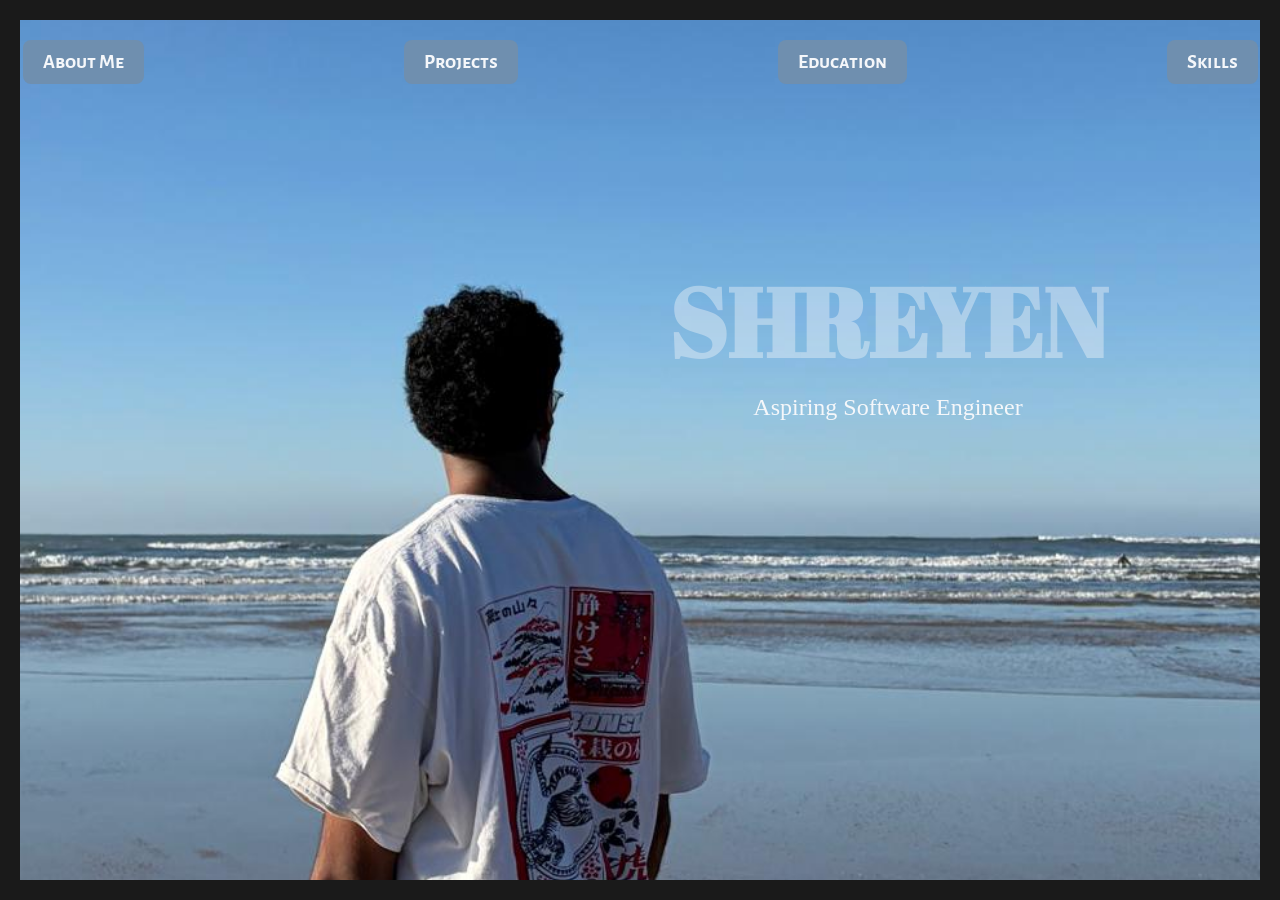
<file: index.html>
<!doctype html>
<html lang="en">
  <head>
    <meta charset="UTF-8" />
    <meta name="viewport" content="width=device-width, initial-scale=1.0" />
    <title>Home Page</title>
    <link rel="stylesheet" href="style.css" />
    <script src="responsiveness.js" defer></script>

    <link
      href="https://fonts.googleapis.com/css2?family=Abril+Fatface&display=swap"
      rel="stylesheet"
    />
    <link
      href="https://fonts.googleapis.com/css2?family=Alegreya+Sans+SC&display=swap"
      rel="stylesheet"
    />
  </head>
  <body class>
    <header class="top-nav">
      <nav class="nav-links">
        <a href="about.html">About Me</a>
        <a href="projects.html">Projects</a>
        <a href="education.html">Education</a>
        <a href="skills.html">Skills</a>
      </nav>
    </header>

    <header class="hero">
      <figure>
        <img
          class="hero-image"
          src="./imgs/Portfolio-img-1.jpeg"
          alt="Hero Image "
        />
      </figure>

      <div class="hero-text">
        <h1 id="Main Title">SHREYEN</h1>
      </div>

      <div class="subtitle-text">
        <p>Aspiring Software Engineer</p>
      </div>
    </header>
      
      
      <button class="menu-btn">
      <img src="./imgs/menu-btn.png" alt="Menu">
      </button>
      

      <div class="dropdown-content" id="dropdown">
        <a href="about.html">About Me</a>
        <a href="projects.html">Projects</a>
        <a href="education.html">Education</a>
        <a href="skills.html">Skills</a>
      </div>
     

     
    
</select>
  </body>
</html>
</file>
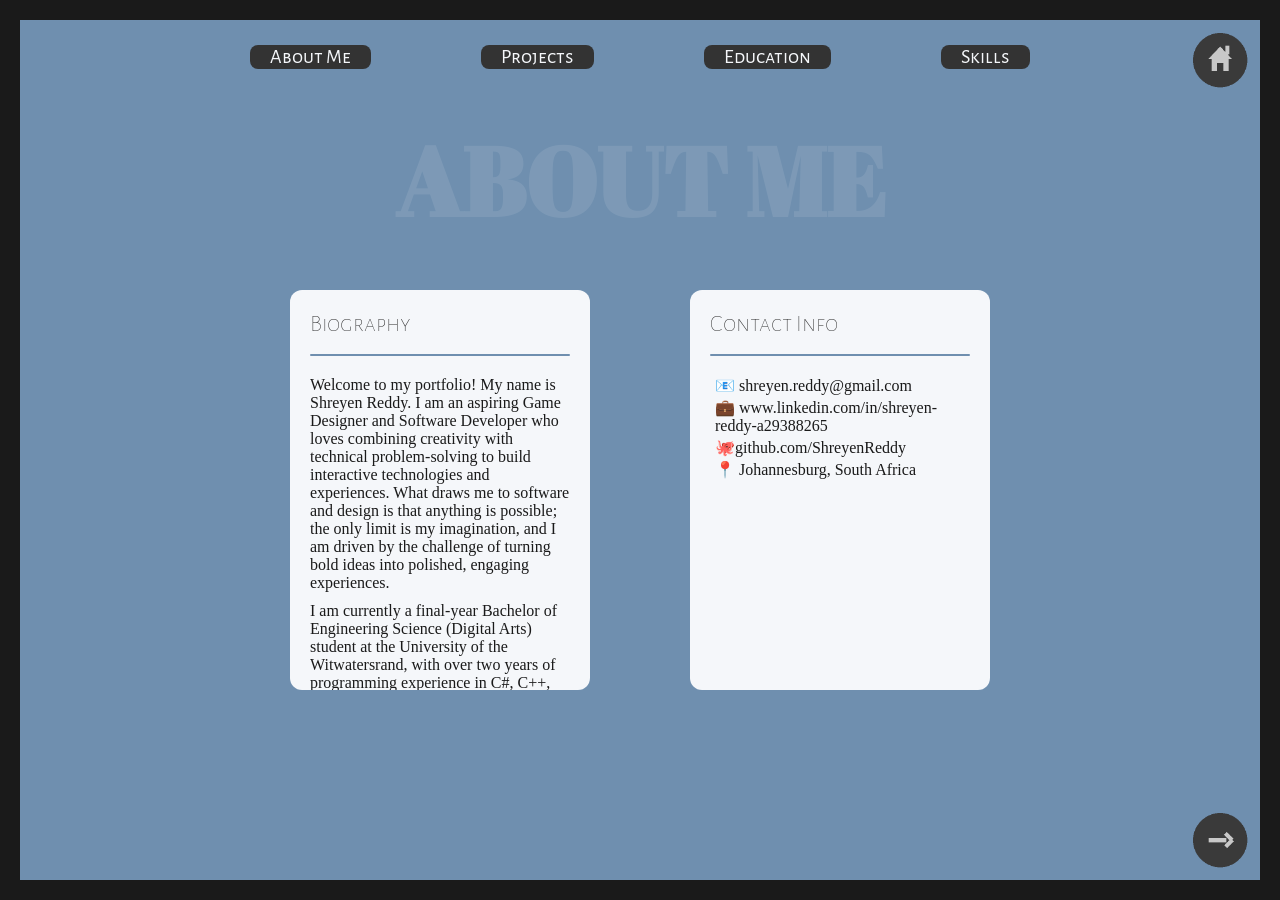
<file: about.html>
<!doctype html>
<html lang="en">
  <head>
    <meta charset="UTF-8" />
    <meta name="viewport" content="width=device-width, initial-scale=1.0" />
    <title>About Me Section</title>
    <link rel="stylesheet" href="style.css" />
    <script src="responsiveness.js" defer></script>

    <link
      href="https://fonts.googleapis.com/css2?family=Abril+Fatface&display=swap"
      rel="stylesheet"
    />
    <link
      href="https://fonts.googleapis.com/css2?family=Alegreya+Sans+SC&display=swap"
      rel="stylesheet"
    />
  </head>
  <body class="secondary-page">
    <header class="top-nav">
      <nav class="secondary-nav-links">
        <a href="about.html">About Me</a>
        <a href="projects.html">Projects</a>
        <a href="education.html">Education</a>
        <a href="skills.html">Skills</a>
      </nav>
    </header>

    <div class="nav-btns">
      <button class="home-btn" onclick="location.href = 'index.html'">
        <img src="./imgs/home-btn-matched.png" alt="Home" />
      </button>

      <button class="next-btn" onclick="location.href = 'projects.html'">
        <img src="./imgs/next-btn-matched.png" alt="Next Page" />
      </button>
    </div>

    <div class="subhero-text">
      <h1 id="page-title">ABOUT ME</h1>
    </div>

    <button class="menu-btn">
      <img src="./imgs/menu-btn.png" alt="Menu" />
    </button>

    <div class="dropdown-content" id="dropdown">
      <a href="about.html">About Me</a>
      <a href="projects.html">Projects</a>
      <a href="education.html">Education</a>
      <a href="skills.html">Skills</a>
    </div>

    <main>
      <section class="biography-section">
        <div class="card-container" id="card-container">
          <div class="card">
            <h2 class="section-title">Biography</h2>
            <div class="card-divider"></div>
            <p class="card-paragraph">
              Welcome to my portfolio! My name is Shreyen Reddy. I am an
              aspiring Game Designer and Software Developer who loves combining
              creativity with technical problem-solving to build interactive
              technologies and experiences. What draws me to software and design
              is that anything is possible; the only limit is my imagination,
              and I am driven by the challenge of turning bold ideas into
              polished, engaging experiences.
            </p>

            <p class="card-paragraph">
              I am currently a final-year Bachelor of Engineering Science
              (Digital Arts) student at the University of the Witwatersrand,
              with over two years of programming experience in C#, C++, and
              Python, along with a foundation in data structures, algorithms,
              JavaScript and Assembly Language. From networked multiplayer games
              to AI-driven opponents, my academic and personal projects have
              continuously sharpened both my technical skills and creative
              thinking.
            </p>

            <p class="card-paragraph">
              Outside of coding, I enjoy gaming, anime, staying active, being
              outdoors, and any opportunity to give back to the community. In
              2024, I worked as a part-time tutor for BroadLearning, and between
              2017 and 2020 I volunteered at Kid's Haven.From 2021-2024, I
              volunteered at the SOS Children's Village in Ennerdale. Take a
              look at my projects to see what I have been building, or feel free
              to reach out through my contact info!
            </p>
          </div>

          <div class="card">
            <h2 class="section-title">Contact Info</h2>
            <div class="card-divider"></div>
            <ul class="card-list">
              <li>📧 shreyen.reddy@gmail.com</li>
              <li>💼 www.linkedin.com/in/shreyen-reddy-a29388265</li>
              <li>🐙github.com/ShreyenReddy</li>
              <li>📍 Johannesburg, South Africa</li>
            </ul>
          </div>
        </div>
      </section>
    </main>
  </body>
</html>
</file>
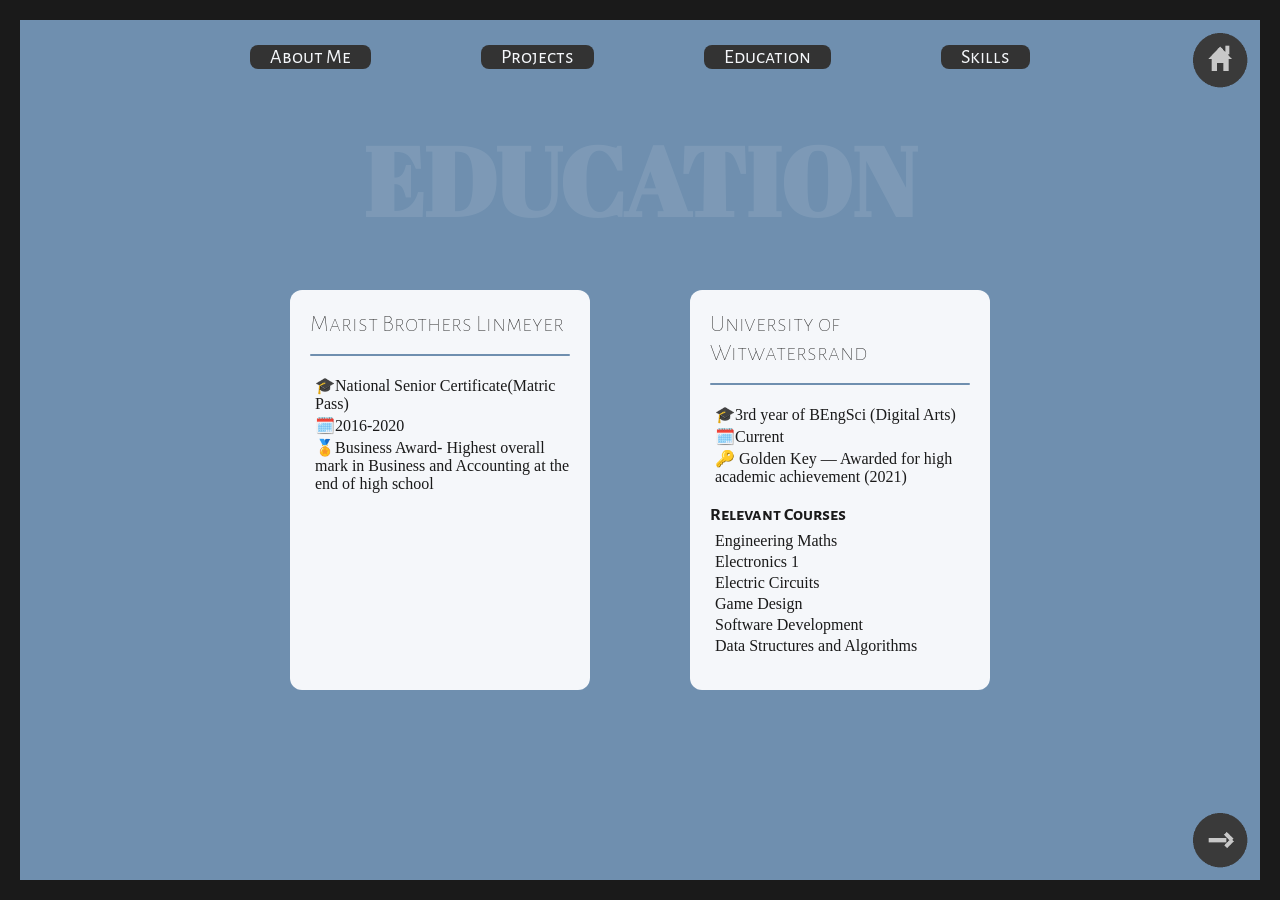
<file: education.html>
<!doctype html>
<html lang="en">
  <head>
    <meta charset="UTF-8" />
    <meta name="viewport" content="width=device-width, initial-scale=1.0" />
    <title>Education Section</title>
    <link rel="stylesheet" href="style.css" />
    <script src="responsiveness.js" defer></script>

    <link
      href="https://fonts.googleapis.com/css2?family=Abril+Fatface&display=swap"
      rel="stylesheet"
    />
    <link
      href="https://fonts.googleapis.com/css2?family=Alegreya+Sans+SC&display=swap"
      rel="stylesheet"
    />
  </head>
  <body class="secondary-page">
    <header class="top-nav">
      <nav class="secondary-nav-links">
        <a href="about.html">About Me</a>
        <a href="projects.html">Projects</a>
        <a href="education.html">Education</a>
        <a href="skills.html">Skills</a>
      </nav>
    </header>

    <div class="nav-btns">
      <button class="home-btn" onclick="location.href = 'index.html'">
        <img src="./imgs/home-btn-matched.png" alt="Home" />
      </button>

      <button class="next-btn" onclick="location.href = 'skills.html'">
        <img src="./imgs/next-btn-matched.png" alt="Next Page" />
      </button>
    </div>

    <div class="subhero-text">
      <h1 id="page-title">EDUCATION</h1>
    </div>

    <button class="menu-btn">
      <img src="./imgs/menu-btn.png" alt="Menu" />
    </button>

    <div class="dropdown-content" id="dropdown">
      <a href="about.html">About Me</a>
      <a href="projects.html">Projects</a>
      <a href="education.html">Education</a>
      <a href="skills.html">Skills</a>
    </div>

    <main>
      <section class="education-summary-section">
        <div class="card-container" id="card-container">
          <div class="card">
            <h2 class="section-title">Marist Brothers Linmeyer</h2>
            <div class="card-divider"></div>
            <ul class="card-list">
              <li>🎓National Senior Certificate(Matric Pass)</li>
              <li>🗓️2016-2020</li>
              <li>
                🏅Business Award- Highest overall mark in Business and
                Accounting at the end of high school
              </li>
            </ul>
          </div>

          <div class="card">
            <h2 class="section-title">University of Witwatersrand</h2>
            <div class="card-divider"></div>
            <ul class="card-list">
              <li>🎓3rd year of BEngSci (Digital Arts)</li>
              <li>🗓️Current</li>
              <li>
                🔑 Golden Key — Awarded for high academic achievement (2021)
              </li>
            </ul>

            <h3 class="card-subheading">Relevant Courses</h3>

            <ul class="card-list">
              <li>Engineering Maths</li>
              <li>Electronics 1</li>
              <li>Electric Circuits</li>
              <li>Game Design</li>
              <li>Software Development</li>
              <li>Data Structures and Algorithms</li>
            </ul>
          </div>

          <!-- <div class="card">
            <h2 class="section-title">Other </h2>
            <div class="card-divider"></div>
            <ul class="card-list">
                <li> 🏅Certificate in Python Training-A Complete Python Bootcamp: From Zero to Hero (2024)</li>

                
            </ul>

            </div> -->
        </div>
      </section>
    </main>
  </body>
</html>
</file>
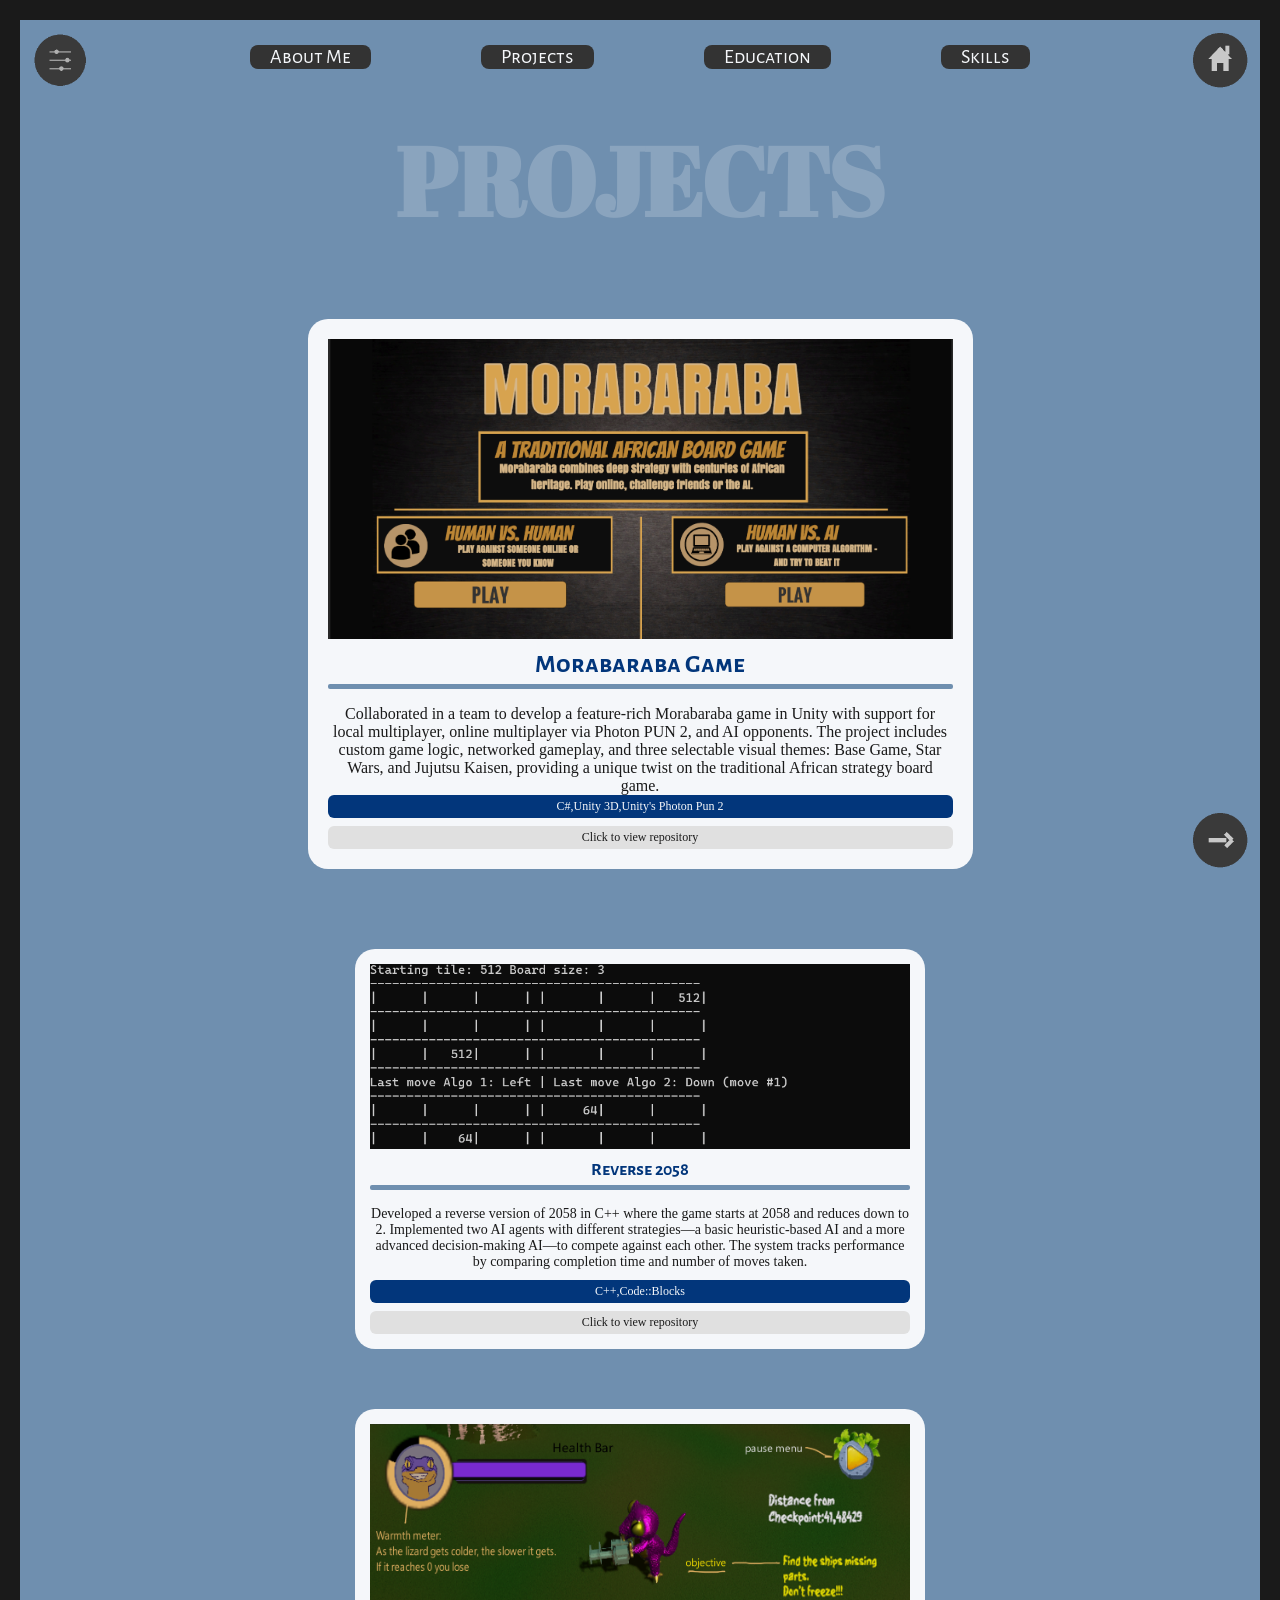
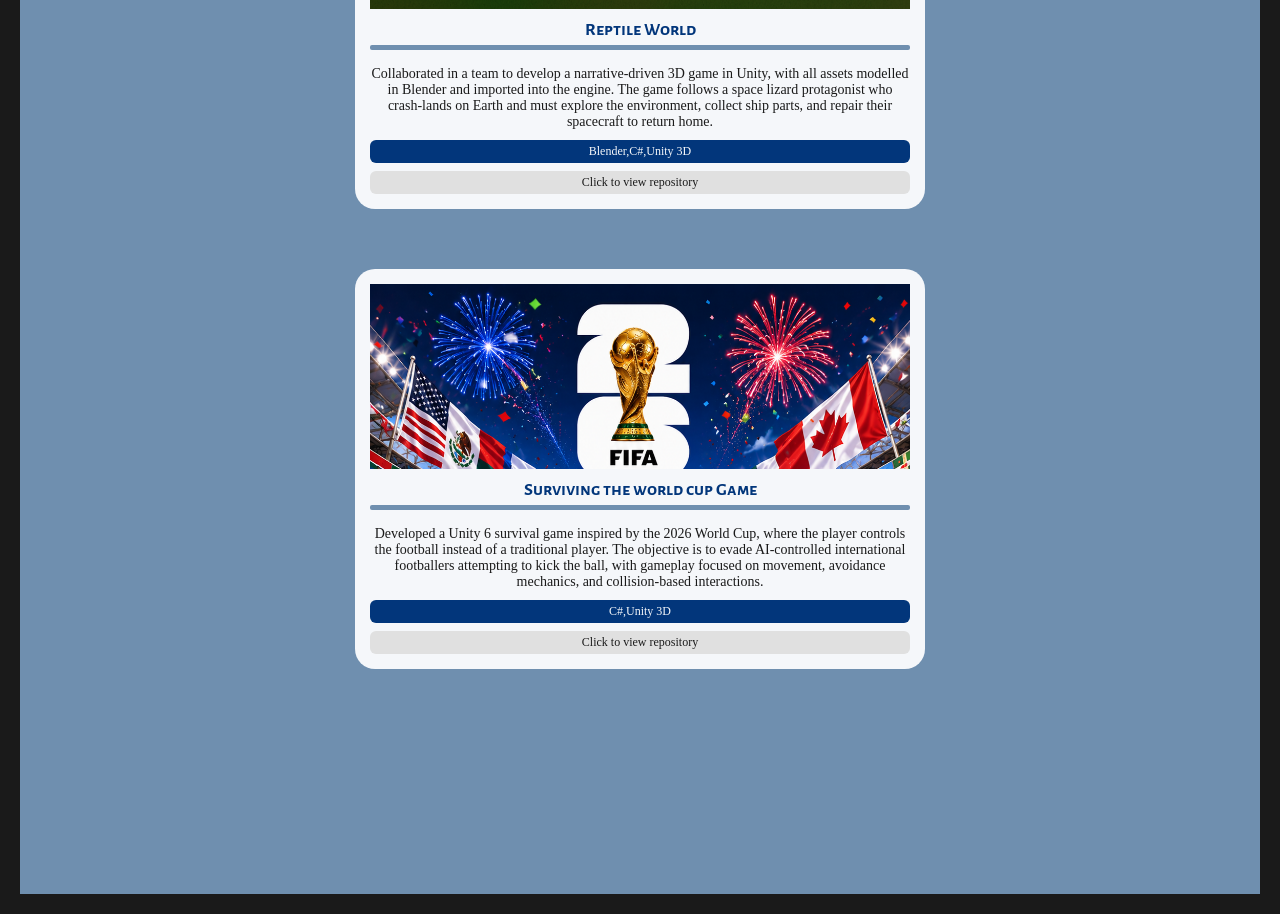
<file: projects.html>
<!doctype html>
<html lang="en">
  <head>
    <meta charset="UTF-8" />
    <meta name="viewport" content="width=device-width, initial-scale=1.0" />
    <title>Projects Section</title>
    <link rel="stylesheet" href="project_page.css" />
    <script src="main.js" defer></script>
    <script src="responsiveness.js" defer></script>
    <link
      href="https://fonts.googleapis.com/css2?family=Abril+Fatface&display=swap"
      rel="stylesheet"
    />
    <link
      href="https://fonts.googleapis.com/css2?family=Alegreya+Sans+SC&display=swap"
      rel="stylesheet"
    />
  </head>
  <body class="secondary-page">
    <header class="top-nav">
      <nav class="secondary-nav-links">
        <a href="about.html">About Me</a>
        <a href="projects.html">Projects</a>
        <a href="education.html">Education</a>
        <a href="skills.html">Skills</a>
      </nav>
    </header>

    <div class="nav-btns">
      <button class="home-btn" onclick="location.href = 'index.html'">
        <img src="./imgs/home-btn-matched.png" alt="Home" />
      </button>

      <button class="next-btn" onclick="location.href = 'education.html'">
        <img src="./imgs/next-btn-matched.png" alt="Next Page" />
      </button>

      <button class="filter-btn">
        <img src="./imgs/filter-btn.png" alt="Filter Btn" />
      </button>
    </div>

    <button class="menu-btn">
      <img src="./imgs/menu-btn.png" alt="Menu" />
    </button>

    <div class="dropdown-content" id="dropdown">
      <a href="about.html">About Me</a>
      <a href="projects.html">Projects</a>
      <a href="education.html">Education</a>
      <a href="skills.html">Skills</a>
    </div>

    <div class="subhero-text">
      <h1 id="page-title">PROJECTS</h1>
    </div>

    <main>
      <section class="project-section">
        <div class="card-container" id="card-container"></div>
      </section>
    </main>

    <select id="category-filter">
      <option value="all">All</option>
      <option value="C#">C#</option>
      <option value="Unity 3D">Unity 3D</option>
      <option value="C++">C++</option>
      <option value="Blender">Blender</option>
    </select>
  </body>
</html>
</file>
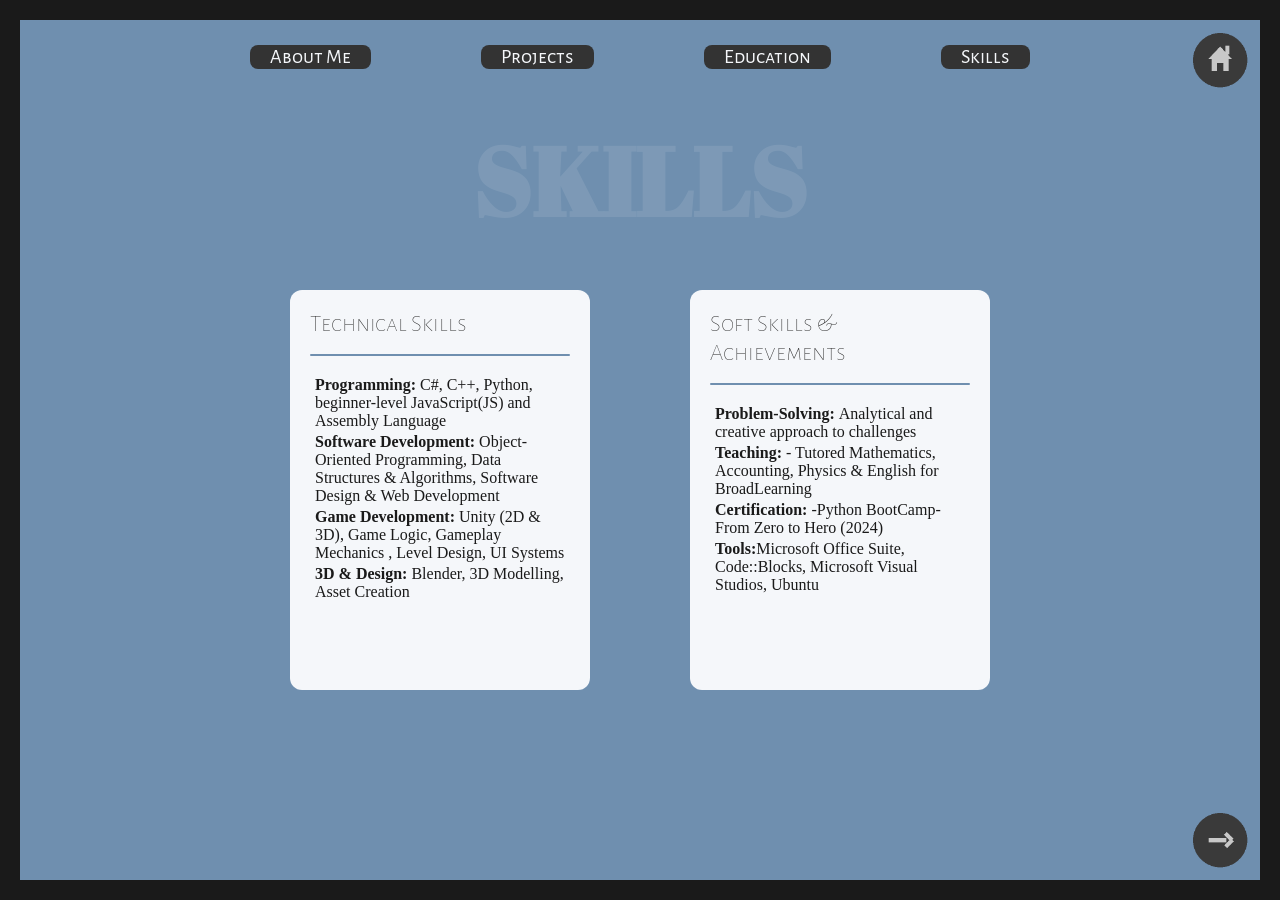
<file: skills.html>
<!doctype html>
<html lang="en">
  <head>
    <meta charset="UTF-8" />
    <meta name="viewport" content="width=device-width, initial-scale=1.0" />
    <title>About Me Section</title>
    <link rel="stylesheet" href="style.css" />
    <script src="responsiveness.js" defer></script>

    <link
      href="https://fonts.googleapis.com/css2?family=Abril+Fatface&display=swap"
      rel="stylesheet"
    />
    <link
      href="https://fonts.googleapis.com/css2?family=Alegreya+Sans+SC&display=swap"
      rel="stylesheet"
    />
  </head>
  <body class="secondary-page">
    <header class="top-nav">
      <nav class="secondary-nav-links">
        <a href="about.html">About Me</a>
        <a href="projects.html">Projects</a>
        <a href="education.html">Education</a>
        <a href="skills.html">Skills</a>
      </nav>
    </header>

    <div class="nav-btns">
      <button class="home-btn" onclick="location.href = 'index.html'">
        <img src="./imgs/home-btn-matched.png" alt="Home" />
      </button>

      <button class="next-btn" onclick="location.href = 'about.html'">
        <img src="./imgs/next-btn-matched.png" alt="Next Page" />
      </button>
    </div>

    <div class="subhero-text">
      <h1 id="page-title">SKILLS</h1>
    </div>

    <button class="menu-btn">
      <img src="./imgs/menu-btn.png" alt="Menu" />
    </button>

    <div class="dropdown-content" id="dropdown">
      <a href="about.html">About Me</a>
      <a href="projects.html">Projects</a>
      <a href="education.html">Education</a>
      <a href="skills.html">Skills</a>
    </div>

    <main>
      <section class="skills-section">
        <div class="card-container" id="card-container">
          <div class="card">
            <h2 class="section-title">Technical Skills</h2>
            <div class="card-divider"></div>
            <ul class="card-list">
              <li>
                <strong> Programming: </strong>C#, C++, Python, beginner-level
                JavaScript(JS) and Assembly Language
              </li>
              <li>
                <strong> Software Development: </strong>Object-Oriented
                Programming, Data Structures & Algorithms, Software Design & Web
                Development
              </li>
              <li>
                <strong> Game Development: </strong> Unity (2D & 3D), Game
                Logic, Gameplay Mechanics , Level Design, UI Systems
              </li>
              <li>
                <strong> 3D & Design: </strong> Blender, 3D Modelling, Asset
                Creation
              </li>
            </ul>
          </div>

          <div class="card">
            <h2 class="section-title">Soft Skills & Achievements</h2>
            <div class="card-divider"></div>
            <ul class="card-list">
              <li>
                <strong>Problem-Solving: </strong>Analytical and creative
                approach to challenges
              </li>
              <li>
                <strong>Teaching: </strong>- Tutored Mathematics, Accounting,
                Physics & English for BroadLearning
              </li>
              <li>
                <strong>Certification: </strong>-Python BootCamp- From Zero to
                Hero (2024)
              </li>
              <li>
                <strong>Tools:</strong>Microsoft Office Suite, Code::Blocks,
                Microsoft Visual Studios, Ubuntu
              </li>
            </ul>
          </div>
        </div>
      </section>
    </main>
  </body>
</html>
</file>
<file: style.css>
* {
  margin: 0;
  padding: 0;
  box-sizing: border-box;
  /* this is called a css reset where we truly start from scratch for our styling  */
}

body {
  border: 20px solid #1a1a1a;
  margin: 0;
  height: 100vh;
  overflow: hidden;
  box-sizing: border-box;
}

.secondary-page {
  background-color: #6f8faf;
  /* background-color: #AFC4DA; Other option for background colour */
}

.hero {
  position: relative;
}

.hero-image {
  width: 100%;
  height: calc(
    100vh - 40px
  ); /* always fills exactly the screen height minus the borders to prevent clash  */
  opacity: 1;
  object-fit: cover;
  display: block;
  justify-content: center;
}

.hero-text {
  position: absolute;
  top: 35%;
  left: 70%;
  transform: translate(-50%, -50%);
  text-align: center;
  z-index: 2;
  color: #f5f7fa;
  font-size: 3rem; /* 1rem =16px */
  opacity: 0.4;

  font-family: "Abril Fatface", serif;
  white-space: nowrap;
}

.subtitle-text {
  position: absolute;
  top: 45%;
  left: 70%;
  transform: translate(-50%, -50%);
  text-align: center;
  z-index: 2;
  color: #f5f7fa;
  font-size: 1.5rem;
  font-family: Georgia, "Times New Roman", Times, serif;

  white-space: nowrap;
}

.top-nav {
  grid-area: header;
  padding: 0 2rem;
  align-items: center;
  justify-content: space-between;
}

.nav-links {
  position: fixed;
  top: 5;
  left: 0;
  width: 100%;
  z-index: 10;
  display: flex;
  justify-content: center;
  gap: 250px;
  padding: 15px;
}

.nav-links a {
  display: inline-block;
  padding: 10px 20px;
  background-color: #6f8faf;
  margin: 5px;
  text-decoration: none;
  color: #f5f7fa;
  border-radius: 8px;
  font-size: 20px;
  font-weight: 600;
  font-family: "Alegreya Sans SC", sans-serif;
}

.nav-links a:hover {
  background-color: #02367b;
}

.secondary-nav-links {
  position: fixed;
  top: 10;
  left: 0;
  width: 100%;
  z-index: 10;
  display: flex;
  justify-content: center;
  gap: 100px;
  padding: 20px;
}

.secondary-nav-links a {
  display: inline-block;
  padding: 0px 20px;
  background-color: #333333;
  margin: 5px;
  text-decoration: none;
  color: #f5f7fa;
  border-radius: 8px;
  font-size: 20px;
  font-weight: 400;
  font-family: "Alegreya Sans SC", sans-serif;
}

.secondary-nav-links a:hover {
  filter: brightness(1.5);
  /* brightens on hover */
}

.subhero-text {
  position: absolute;
  top: 20%;
  left: 50%;
  transform: translate(-50%, -50%);
  text-align: center;
  z-index: 2;
  color: #f5f7fa;
  font-size: 3rem;
  opacity: 0.1;

  font-family: "Abril Fatface", serif;
  white-space: nowrap;
}

.home-btn {
  position: fixed;
  top: 30px;
  right: 30px;
  background: transparent;
  border: none;
  cursor: pointer;
  z-index: 10;
}

.home-btn img {
  width: 60px;
  height: auto;
  display: block;
}

.next-btn {
  position: fixed;
  bottom: 30px;
  right: 30px;
  background: transparent;
  border: none;
  cursor: pointer;
  z-index: 10;
}

.next-btn img {
  width: 60px;
  height: auto;
  display: block;
}

.home-btn:hover img,
.next-btn:hover img {
  filter: brightness(1.5);
  /* brightens on hover */
}

.section-title {
  font-size: 40px;
  margin-bottom: 16px;
}

.card-container {
  display: flex;
  gap: 100px;
  justify-content: center;

  padding: 90px 20px;
  flex-wrap: wrap;

  align-items: center;
  min-height: 80vh;
}

.card {
  margin-top: 20px;
  background-color: #f5f7fa;
  border-radius: 12px;
  padding: 20px;
  width: 300px;
  height: 400px;
  overflow-y: auto; /*will make biography flow out of page if removed*/
  text-align: left;
  transition:
    transform 0.3s ease,
    box-shadow 0.3s ease;
}

.card:hover {
  cursor: pointer;
  transform: translateY(-6px);
  box-shadow:
    0 0 0 18px rgba(255, 255, 255, 0.35),
    0 0 0 36px rgba(255, 255, 255, 0.2),
    0 12px 40px rgba(0, 0, 0, 0.2);
}

.card-divider {
  width: 100%;
  height: 2px;
  background-color: #6f8faf;
  margin: 0 0 20px 0;
  border-radius: 2px;
}

.section-title {
  font-family: "Alegreya Sans SC", sans-serif;
  color: #1a1a1a;
  margin-bottom: 15px;
  font-size: 24px;
  font-weight: 200;
}

.card-list {
  color: #1a1a1a;
  font-size: 16px;
  list-style: none;
  padding-left: 0;
}

.card-list li {
  margin-bottom: 3px;
  padding-left: 5px;
}

.card-paragraph {
  color: #1a1a1a;
  font-size: 16px;
  padding-left: 0;
  text-align: left;
  margin-bottom: 10px;
}

.card-subheading {
  font-family: "Alegreya Sans SC", sans-serif;
  font-size: 18px;
  color: #1a1a1a;
  margin-top: 18px;
  margin-bottom: 6px;
}

.menu-btn,
.dropdown-content {
  display: none;
}

@media (max-width: 1940px) {
  .card-container {
    margin: 100px 20px 20px 20px;
  }
}

@media (max-width: 1255px) {
  .top-nav {
    display: none;
  }

  .nav-links {
    display: none;
  }

  .menu-btn {
    display: block;
    position: fixed;
    top: 45px;
    left: 45px;
    background: transparent;
    border: none;
    cursor: pointer;
    z-index: 10;
  }

  .home-btn {
    top: 45px;
    right: 45px; /* pixels more accurate than % here*/
  }

  .menu-btn img {
    width: 60px;
    height: auto;
    display: block;
  }

  .menu-btn:hover img {
    filter: brightness(1.5);
  }

  .dropdown-content {
    display: none;
    position: fixed;
    top: 100px;
    left: 30px;
    background-color: #1a1a1a;
    border-radius: 8px;
    z-index: 10;
    min-width: 150px;
  }

  .dropdown-content a {
    display: block;
    padding: 12px 20px;
    color: #f5f7fa;
    text-decoration: none;
    font-family: "Alegreya Sans SC", sans-serif;
    font-size: 16px;
  }

  .dropdown-content a:hover {
    background-color: #02367b;
    border-radius: 8px;
  }
}

@media (max-width: 1220px) {
  body {
    height: auto;
    min-height: 100vh;
    overflow-y: auto;
  }

  .card-container {
    flex-direction: column; /*better for components , cards are components, grid better for entire site */
    flex-wrap: nowrap;
    align-items: center;
    gap: 50px;
    padding: 15px;
    margin-top: 140px;
    max-height: none;

    /* padding-top: 150px; */
  }

  .card {
    width: 70%;
    height: auto; /*grows with content*/
    flex-shrink: 0;
  }

  .subhero-text {
    font-size: 2rem;
    top: 10%;
  }

  .next-btn {
    display: none;
  }

  .subtitle-text {
    top: 45%;
  }
}

@media (max-width: 877px) {
  .hero-text {
    font-size: 2rem;
    top: 20%;
    left: 50%;
  }

  .subtitle-text {
    font-size: 1rem;
    top: 27%;
    left: 50%;
  }

  .card-container {
    padding: 40px;
    margin-top: 100px;

    overflow-y: auto;
  }
}

@media (max-width: 795px) {
  .card-container {
    padding: 50px;
    margin-top: 110px;
    overflow-y: auto;
  }
}

@media (max-width: 705px) {
  .card-container {
    flex-direction: column; /*better for components , cards are components, grid better for entire site */
    flex-wrap: nowrap;
    align-items: center;
    gap: 50px;
    padding: 50px;
    margin-top: 100px;
    overflow-y: auto; /* allow cards themself to scroll not entire page 
    
    /* padding-top: 150px; */
  }
  .card {
    width: 85%;
    height: auto; /*grows with content*/
    flex-shrink: 0;
  }

  .menu-btn {
    top: 7%;
    left: 10%;
  }

  .menu-btn img {
    width: 40px;
    height: auto;
    display: block;
  }

  .home-btn {
    top: 7%;
    right: 10%;
  }

  .home-btn img {
    width: 40px;
    height: auto;
    display: block;
  }
}

@media (max-width: 540px) {
  .card-container {
    padding: 35px;
    margin-top: 120px;

    overflow-y: auto;
    overflow-x: hidden;
    gap: 60px;
  }
  .card {
    width: 90%;
  }
  .section-title {
    text-align: center;
  }

  .card:hover {
    box-shadow:
      0 0 0 14px rgba(255, 255, 255, 0.35),
      0 0 0 28px rgba(255, 255, 255, 0.2),
      0 6px 30px rgba(0, 0, 0, 0.2);
  }

  .menu-btn {
    top: 5%;
    left: 5%;
  }

  .home-btn {
    top: 5%;
    right: 5%;
  }
}

@media (max-width: 470px) {
  .card-container {
    padding: 40px;
    margin-top: 80px;

    overflow-y: auto;
    overflow-x: hidden;
    gap: 80px;
  }
  .card {
    width: 90%;
    height: 50vh; /*grows with content*/
    flex-shrink: 0;
    /* overflow-y: auto; scrolling inside card */
    overflow-x: visible;
  }

  .home-btn img {
    width: 30px;
  }

  .menu-btn img {
    width: 30px;
  }

  .home-btn {
    top: 5%;
    right: 5%;
  }

  .menu-btn {
    top: 5%;
    left: 5%;
  }

  .card:hover {
    box-shadow:
      0 0 0 8px rgba(255, 255, 255, 0.35),
      0 0 0 16px rgba(255, 255, 255, 0.2),
      0 4px 20px rgba(0, 0, 0, 0.2);
  }
}

@media (max-width: 410px) {
  .card-container {
    padding: 20px;
    margin-top: 100px;
    overflow-y: auto;
    overflow-x: visible;
    gap: 60px;
  }

  .menu-btn img {
    width: 30px;
  }

  .home-btn img {
    width: 30px;
  }

  .menu-btn {
    top: 5%;
    left: 5%;
  }

  .subhero-text {
    font-size: 1.5rem;
  }

  .card {
    width: 90%;
    height: 60vh;
    max-height: none;
    overflow-x: visible; /*makes scroll possible in bio and other cards */
    word-wrap: break-word;
    overflow-wrap: break-word;
    font-size: 10px;
    text-align: left;
  }

  .menu-btn {
    left: 8%;
  }

  .home-btn {
    right: 8%;
  }

  .hero-text {
    font-size: 1.8rem;
    top: 15%;
  }

  .subtitle-text {
    top: 21%;
  }

  .card:hover {
    box-shadow:
      0 0 0 8px rgba(255, 255, 255, 0.35),
      0 0 0 16px rgba(255, 255, 255, 0.2),
      0 4px 20px rgba(0, 0, 0, 0.2);
  }
}

@media (max-width: 350px) {
  .card {
    width: 220px;
    height: 350px;
    flex-shrink: 0;
  }
}
</file>
<file: project_page.css>
* {
  margin: 0;
  padding: 0;
  box-sizing: border-box;
  /* this is called a css reset where we truly start from scratch for our styling  */
}

body {
  border: 20px solid #1a1a1a;
  margin: 0;
  min-height: 100vh;
  box-sizing: border-box;
  /* padding: 5px; */
}

.secondary-page {
  background-color: #6f8faf;
  /* background-color: #AFC4DA; Other option for background colour */
}

.subhero-text {
  position: absolute;
  top: 20%;
  left: 50%;
  transform: translate(-50%, -50%);
  text-align: center;
  z-index: 2;
  color: #f5f7fa;
  font-size: 3rem;
  opacity: 0.2;

  font-family: "Abril Fatface", serif;
  white-space: nowrap;
}

.secondary-nav-links {
  position: static; /*nav bar wont move when i scroll unlike buttons  */
  top: 10;
  left: 0;
  width: 100%;
  z-index: 10; /* high z index so nothing is overlapping */
  display: flex;
  justify-content: center;
  gap: 100px;
  padding: 20px;
}

.secondary-nav-links a {
  display: inline-block;
  padding: 0px 20px;
  background-color: #333333;
  margin: 5px;
  text-decoration: none;
  color: #f5f7fa;
  border-radius: 8px;
  font-size: 20px;
  font-weight: 400;
  font-family: "Alegreya Sans SC", sans-serif;
}

.secondary-nav-links a:hover {
  filter: brightness(1.5);
  /* brightens on hover */
}

.home-btn {
  position: fixed;
  top: 30px;
  right: 30px;
  background: transparent;
  border: none;
  cursor: pointer;
  z-index: 10;
}

.home-btn img {
  width: 60px;
  height: auto;
  display: block;
}

.next-btn {
  position: fixed;
  bottom: 30px;
  right: 30px;
  background: transparent;
  border: none;
  cursor: pointer;
  z-index: 10;
}

.next-btn img {
  width: 60px;
  height: auto;
  display: block;
}

.filter-btn {
  position: fixed;
  top: 30px;
  left: 30px;
  background: transparent;
  border: none;
  cursor: pointer;
  z-index: 10;
}

.filter-btn img {
  width: 60px;
  height: auto;
  display: block;
}

.home-btn:hover img,
.next-btn:hover img,
.filter-btn:hover img {
  filter: brightness(1.5);
  /* brightens on hover */
}

.card-container {
  display: flex;
  flex-direction: column; /*place featured card on top of other cards */
  gap: 80px; /* gap between featured and row cards*/
  justify-content: center;
  padding: 100px 20px;

  align-items: center;
  min-height: 100vh;
  margin-top: 40px;
}

.card {
  background-color: #f5f7fa;
  border-radius: 20px;
  padding: 15px;
  width: 300px;
  height: 300px;
  text-align: center;
  transition:
    transform 0.3s ease,
    box-shadow 0.3s ease;
  /* transition onto card*/

  display: flex;
  flex-direction: column;
  /* will keep stack and githubLink at bottom of card always*/
}

.card-featured {
  width: 700px;
  height: 550px;
  padding: 20px; /* inside padding of info in card */

  align-items: center;
}

.card-featured .card-img {
  width: 100%;
  height: auto;
  max-height: 300px;
  object-fit: fill; /* fill the cover space , contain and cover were scaling img and wasting space*/
  margin-bottom: 10px;
}

.card-row {
  display: flex;
  gap: 100px; /*gap between cards in row */
  justify-content: center;
  flex-wrap: wrap;
}

.card-row .card {
  width: 300px;
  height: 450px;
}

.card-row .card-img {
  height: 40%;
  width: 100%;
  margin-bottom: 10px;
}

.card:hover {
  cursor: pointer;
  transform: translateY(-6px);
  box-shadow:
    0 0 0 18px rgba(255, 255, 255, 0.35),
    0 0 0 36px rgba(255, 255, 255, 0.2),
    0 12px 40px rgba(0, 0, 0, 0.2);
}

.card-divider {
  width: 100%;
  height: 5px;
  background-color: #6f8faf;
  margin: 0 0 16px;
  border-radius: 2px;
}

.card-title {
  font-family: "Alegreya Sans SC", sans-serif;
  font-size: 18px;
  color: #02367b;
  margin-bottom: 4px;
}

.card-featured .card-title {
  font-size: 26px;
}

.card-description {
  font-size: 14px;
  color: #1a1a1a;
}

.card-featured .card-description {
  font-size: 16px;
}

.card-stack {
  font-size: 12px;
  color: #f5f7fa;
  width: 100%;
  background-color: #02367b;
  border-radius: 6px;
  padding: 4px 8px;
  margin-top: auto;
  text-align: center;
}

/* Filter Button Code  */

.card-githubLink {
  font-size: 12px;
  color: #1a1a1a;
  background-color: #e0e0e0;
  width: 100%;
  border-radius: 6px;
  padding: 4px 8px;
  margin-top: 8px;
  text-align: center;
  text-decoration: none; /* removes the underline from link */
  display: inline-block; /* makes padding apply in the correct way*/
}

.card-githubLink:hover {
  background-color: #6f8faf;
}

#category-filter {
  display: none;
  position: fixed;
  top: 100px; /* sits just below the filter btn */
  left: 30px;
  z-index: 10;
  padding: 8px;
  border-radius: 8px;
  background-color: #1a1a1a;
  color: #f5f7fa;
  border: none;
  cursor: pointer;
  font-family: "Alegreya Sans SC", sans-serif;
  font-size: 16px;
}

.menu-btn,
.dropdown-content {
  display: none;
}

/* Code for Responsiveness starts here */

@media (max-width: 1940px) {
  .card-container {
    margin: 100px;
  }
}

@media (max-width: 1440px) {
  .card-container {
    margin: 125px;
  }
}

@media (max-width: 1318px) {
  .card-row {
    flex-direction: column;
    align-items: center;
    gap: 60px;
  }

  .card-featured {
    width: 70%;
  }

  .card-row .card {
    width: 60%;
    height: 400px;
    max-height: 600px;
  }

  .card-row .card-img {
    height: 50%;
    width: 100%;
    object-fit: cover;
    object-position: top;
  }

  .card-featured .card-img {
    object-fit: cover;
    object-position: top;
  }
}

@media (max-width: 977px) {
  .top-nav {
    display: none;
  }

  .nav-links {
    display: none;
  }

  .next-btn {
    display: none;
  }

  .card-featured {
    width: 650px;
    height: 600px;
  }

  .card-container {
    padding: 150px 20px 20px 20px;
  }

  .card-row .card {
    width: 80%;
    height: 500px;
    max-height: 500px;
  }

  .home-btn {
    top: 5%;
    right: 5%;
  }

  .filter-btn {
    top: 15%;
    left: auto; /*cancel out left positioning from base */
    right: 5%;
  }

  .filter-btn img {
    width: 60px;
    height: auto;
    display: block;
  }

  #category-filter {
    top: 22%;
    right: 8%;
    left: auto;
  }

  .menu-btn {
    display: block;
    position: fixed;
    top: 5%;
    left: 5%;
    background: transparent;
    border: none;
    cursor: pointer;
    z-index: 10;
  }

  .menu-btn img {
    width: 60px;
    height: auto;
    display: block;
  }

  .menu-btn:hover img {
    filter: brightness(1.5);
  }

  .dropdown-content {
    display: none;
    position: fixed;
    top: 110px;
    left: 30px;
    background-color: #1a1a1a;
    border-radius: 8px;
    z-index: 10;
    min-width: 150px;
  }

  .dropdown-content a {
    display: block;
    padding: 12px 20px;
    color: #f5f7fa;
    text-decoration: none;
    font-family: "Alegreya Sans SC", sans-serif;
    font-size: 16px;
  }

  .dropdown-content a:hover {
    background-color: #02367b;
    border-radius: 8px;
  }
}

@media (max-width: 810px) {
  .card-featured {
    width: 550px;
    height: 550px;
  }
  .card-row .card {
    width: 100%;
    height: 450px;
    max-height: 500px;
  }

  .card-container {
    padding: 80px 20px 20px 20px;
  }

  .subhero-text {
    font-size: 2rem;
    top: 15%;
  }

  .card-title {
    font-size: 16px;
  }

  .card-featured .card-title {
    font-size: 24px;
  }

  .card-row .card-divider {
    width: 100%;
    flex-shrink: 0;
  }
}

@media (max-width: 740px) {
  .card-featured {
    width: 500px;
    height: auto; /* in filtered menu, set height does not show all info */
    max-height: 600px;
    padding: 20px;
  }

  .card-featured .card-stack {
    margin-top: 20px;
  }

  .card-featured .card-img {
    width: 90%;
    object-fit: fill;
  }

  .card-featured .card-description {
    font-size: 14px;
  }

  .card-featured .card-divider {
    flex-shrink: 0;
  }
  .card-row .card {
    width: 450px;
    height: 400px;
    max-height: 500px;
  }

  .card-row .card-description {
    font-size: 12px;
  }
}

@media (max-width: 625px) {
  .card-row .card {
    width: 400px;
    height: 450px;
  }

  .card-featured {
    width: 450px;
  }

  .home-btn img {
    width: 45px;
  }

  .menu-btn img {
    width: 45px;
  }

  .filter-btn {
    top: 12%;
  }

  #category-filter {
    top: 18%;
  }

  .filter-btn img {
    width: 45px;
  }

  .card-row .card-img {
    object-fit: fill;
  }
}

@media (max-width: 575px) {
  .card-featured .card-description {
    font-size: 12px;
  }

  .card-featured .card-title {
    font-size: 20px;
  }

  .card-featured {
    width: 400px;
    height: auto;
    max-height: 500px;
    padding: 20px;
  }

  .card-featured .card-divider {
    flex-shrink: 0;
  }

  .card-stack {
    font-size: 9px;
    border-radius: 4px;
    padding: 2px 6px;
  }

  .card-githubLink {
    font-size: 9px;
    width: 100%;
    border-radius: 4px;
    padding: 2px 6px;
    margin-top: 6px;
  }

  .card-row .card {
    width: 350px;
    height: 400px;
    max-height: 500px;
  }

  .card-row .card-img {
    object-fit: fill;
  }
}

@media (max-width: 515px) {
  .card-featured {
    width: 350px;
    height: auto;
    max-height: 450px;
  }

  .card-row .card {
    width: 300px;
    height: 450px;
    max-height: 500px;
  }

  .card-row .card-img {
    object-fit: fill;
  }

  .subhero-text {
    font-size: 1.5rem;
    top: 12%;
  }

  .card-container {
    padding: 50px;
  }
}

@media (max-width: 464px) {
  .card-featured {
    width: 300px;
    height: 420px;
    max-height: 450px;
  }

  .card-row .card {
    width: 280px;
    height: 450px;
    max-height: 450px;
  }

  .card-row .card-description {
    font-size: 12px;
  }

  .card-row .card-title {
    font-size: 14px;
  }

  .card-row {
    gap: 80px;
  }

  .menu-btn img {
    width: 35px;
  }

  .home-btn img {
    width: 35px;
  }

  .filter-btn img {
    width: 35px;
  }

  .filter-btn {
    top: 11%;
  }

  #category-filter {
    top: 16%;
  }
}

@media (max-width: 410px) {
  .card-featured {
    width: 260px;
    height: 420px;
    max-height: 450px;
  }

  .card-row .card {
    width: 230px;
    height: 500px;
    max-height: 500px;
  }

  .card-row {
    gap: 120px;
  }

  .card-container {
    padding: 30px;
  }
}

@media (max-width: 370px) {
  .card-featured {
    width: 210px;
    height: auto;
    max-height: 500px;
  }

  .card-row .card {
    width: 200px;
    height: 550px;
    max-height: 550px;
  }

  .card-row {
    gap: 80px;
  }

  .card-container {
    padding: 10px;
    margin-top: 150px;
    margin-bottom: 20px;
  }

  .subhero-text {
    font-size: 1.2rem;
  }

  .home-btn {
    top: 4%;
    right: 6%;
  }

  .filter-btn {
    right: 6%;
    top: 10%;
  }

  .menu-btn {
    top: 4%;
    left:6%;
  }
}
</file>
